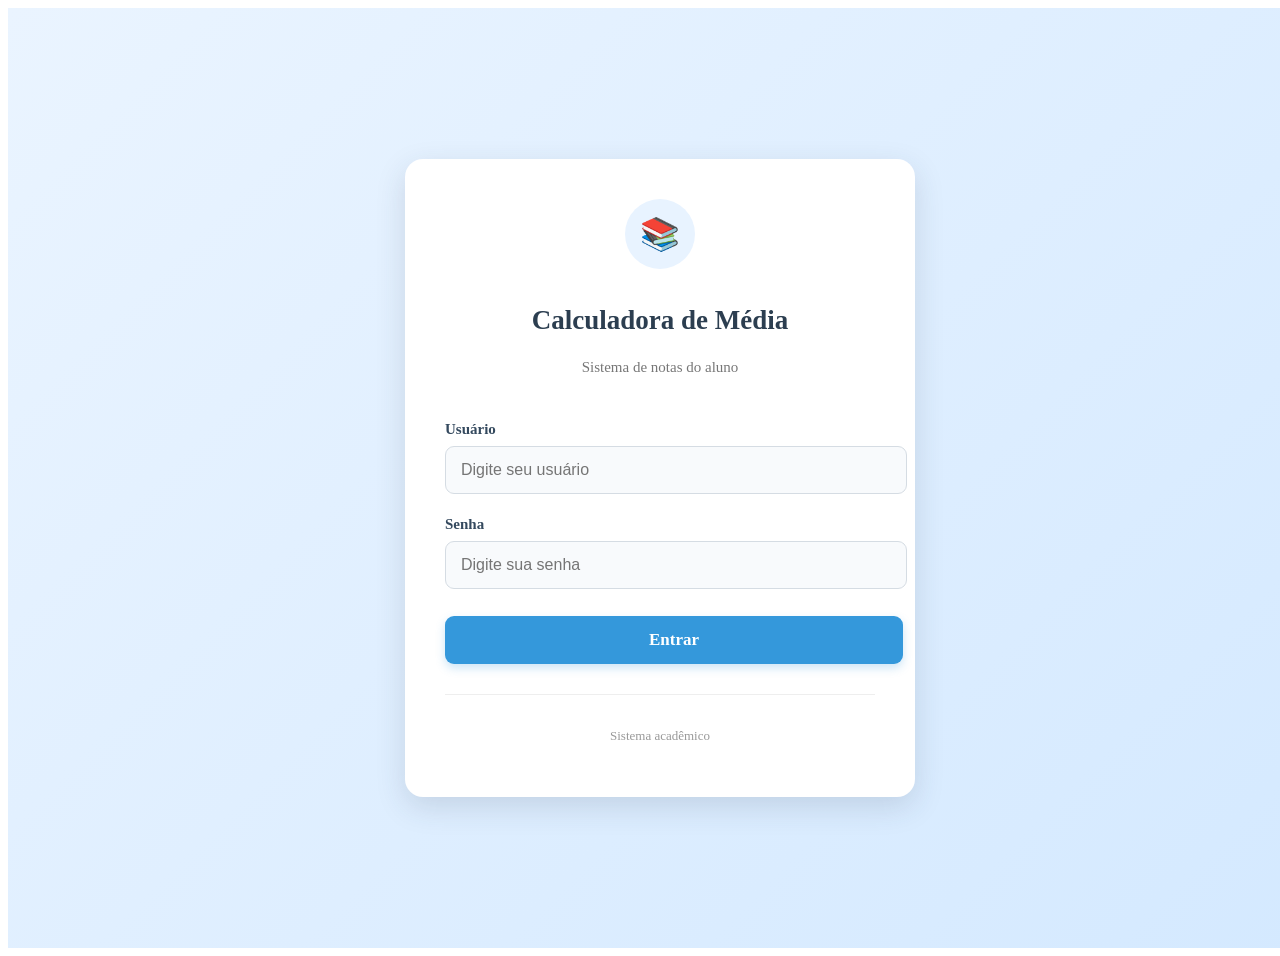
<file: index.html>
<!-- ARQUIVO RAIZ TEM QUE ESTAR FORA DE PASTAS, VAI SER O PRIMEIRO APARECER QUANDO ABRIR O SITE-->
<!DOCTYPE html>
<html lang="pt-br">

<head>
    <meta charset="UTF-8">
    <meta name="viewport" content="width=device-width, initial-scale=1.0">

    <title>Login - Calculadora de Média</title>

    <link rel="stylesheet" href="./css/login.css">
</head>

<body>

    <div class="login-container">

        <div class="login-card">

            <div class="login-header">

                <div class="icone">📚</div>

                <h1>Calculadora de Média</h1>

                <p>
                    Sistema de notas do aluno
                </p>

            </div>

            <div class="login-form">

                <label for="usuario">Usuário</label>

                <input
                    type="text"
                    id="usuario"
                    placeholder="Digite seu usuário"
                    required
                >

                <label for="senha">Senha</label>

                <input
                    type="password"
                    id="senha"
                    placeholder="Digite sua senha"
                    required
                >

                <a href="./html/media.html" class="botao">
                    Entrar
                </a>

            </div>

            <div class="login-footer">

                <p>
                    Sistema acadêmico
                </p>

            </div>

        </div>

    </div>

</body>

</html>
</file>
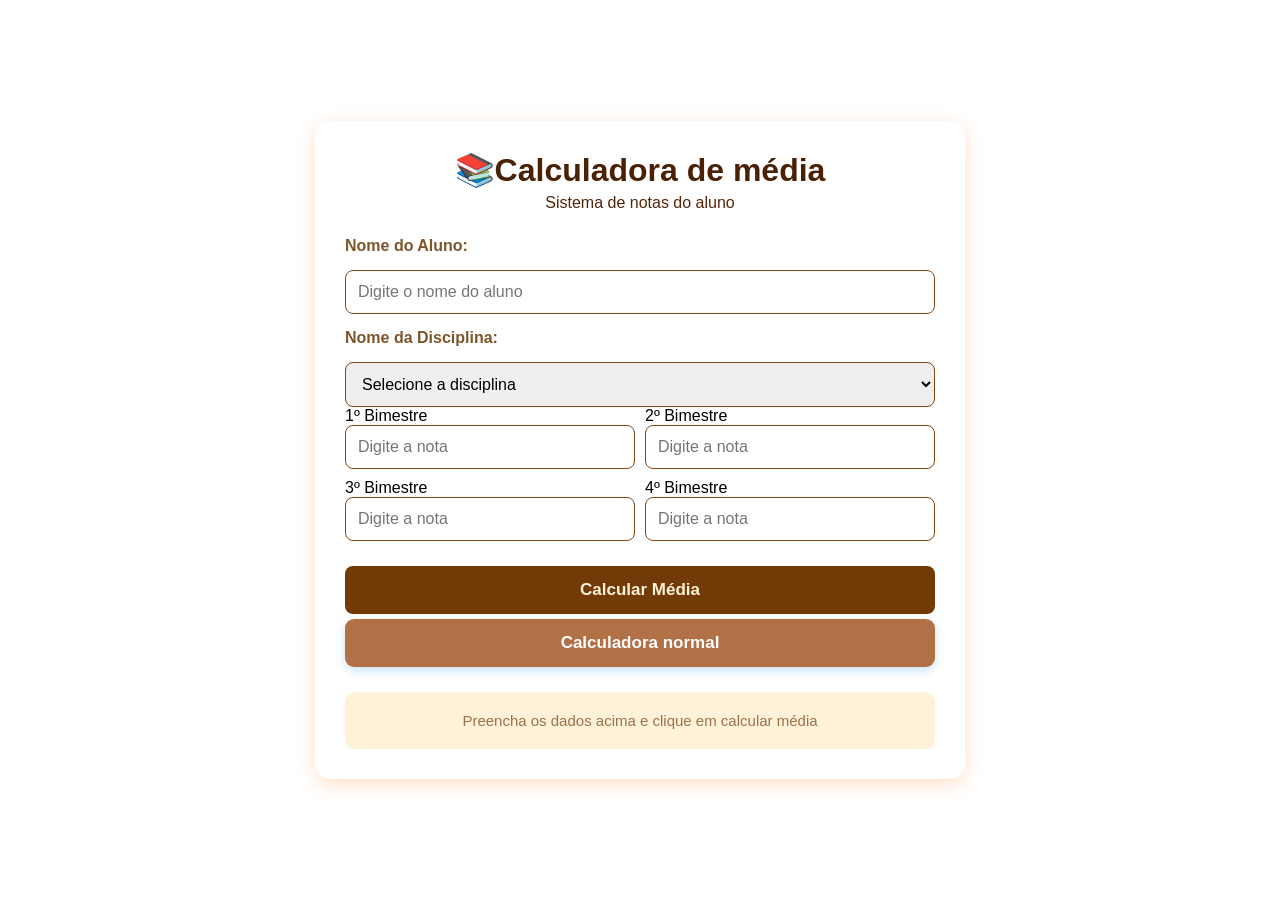
<file: html/media.html>
<!DOCTYPE html>
<html lang="pt-br">
<head>
    <meta charset="UTF-8">
    <meta name="viewport" content="width=device-width, initial-scale=1.0">
    <title>Calculo de média</title>
    <link rel="stylesheet" href="../css/style.css">
</head>
<body>

    <div class="container">


        <h1>📚Calculadora de média</h1>
        <p class="subtitulo">Sistema de notas do aluno</p>



    <div id="formulario">

        <label>Nome do Aluno:</label>

        <input type="text" id="nome" placeholder="Digite o nome do aluno" required>

        <label>Nome da Disciplina:</label>
        <select id="disciplina" required>
            <option value="">Selecione a disciplina</option>
            <option value="FDD">Fundamentos do Design Digital</option>
            <option value="FTDI">Fotografia Digital </option>
            <option value="PRAAI">Projetos de Áudio e Vídeo</option>

        </select>
    
    </div>

        <div class="notas">

            <div>

            <label>1º Bimestre</label>
            <input type="number" id="nota1" placeholder="Digite a nota" required>
            
            </div>


            <div>

            <label>2º Bimestre</label>
            <input type="number" id="nota2" placeholder="Digite a nota" required>

            </div>


            <div>

            <label>3º Bimestre</label>
            <input type="number" id="nota3" placeholder="Digite a nota" required>

            </div>


            <div>

            <label>4º Bimestre</label> 
            <input type="number" id="nota4" placeholder="Digite a nota" required>

            </div>

        </div>

        <button id="calcular" onclick="calcularmedia()" >
            Calcular Média
        </button>

         <button id="novocalculo" onclick="calcularnovo()" >
            Calcular Novamente
        </button>

        <a href="https://stumpoy.github.io/calculadora-normal/" id="link"> Calculadora normal </a>


    <div id="resultado" class="resultado">
            <p>Preencha os dados acima e clique em calcular média</p>
        </div>

    </div>


<script src="../js/calcular-media.js"></script>
</body>
</html>
</file>
<file: css/login.css>
/* ==============================
   TELA DE LOGIN
================================= */

.login-container {
    min-height: 100vh;
    width: 100%;

    display: flex;
    justify-content: center;
    align-items: center;

    padding: 20px;

    background: linear-gradient(
        135deg,
        #eaf4ff,
        #d4e9ff
    );
}


/* CARTÃO DE LOGIN */

.login-card {
    width: 100%;
    max-width: 430px;

    background: white;

    border-radius: 18px;

    padding: 40px;

    box-shadow:
        0 10px 30px rgba(44, 62, 80, 0.15);

    text-align: center;
}


/* CABEÇALHO */

.login-header {
    display: flex;
    flex-direction: column;
    align-items: center;

    margin-bottom: 30px;
}

.icone {
    width: 70px;
    height: 70px;

    margin-bottom: 18px;

    display: flex;
    justify-content: center;
    align-items: center;

    background: #e8f3ff;

    border-radius: 50%;

    font-size: 32px;
}

.login-header h1 {
    margin-bottom: 8px;

    color: #2c3e50;

    font-size: 27px;
}

.login-header p {
    color: #777;

    font-size: 15px;
}


/* FORMULÁRIO */

.login-form {
    width: 100%;

    text-align: left;
}

.login-form label {
    display: block;

    margin-bottom: 8px;

    color: #34495e;

    font-size: 15px;

    font-weight: bold;
}

.login-form input {
    width: 100%;

    padding: 14px 15px;

    margin-bottom: 22px;

    border: 1px solid #d5dce3;

    border-radius: 9px;

    background: #f8fafc;

    color: #2c3e50;

    font-size: 16px;

    transition: 0.2s;
}


/* CAMPO AO CLICAR */

.login-form input:focus {
    outline: none;

    border-color: #3498db;

    background: white;

    box-shadow:
        0 0 0 3px rgba(52, 152, 219, 0.15);
}


/* BOTÃO */

.botao {
    display: block;

    width: 100%;

    padding: 14px;

    margin-top: 5px;

    border-radius: 9px;

    background: #3498db;

    color: white;

    text-align: center;

    text-decoration: none;

    font-size: 17px;

    font-weight: bold;

    box-shadow:
        0 4px 10px rgba(52, 152, 219, 0.25);

    transition: 0.2s;
}


/* EFEITO DO BOTÃO */

.botao:hover {
    background: #2980b9;

    transform: translateY(-1px);

    box-shadow:
        0 6px 14px rgba(52, 152, 219, 0.30);
}


/* RODAPÉ */

.login-footer {
    margin-top: 30px;

    padding-top: 20px;

    border-top: 1px solid #eeeeee;

    text-align: center;
}

.login-footer p {
    color: #999;

    font-size: 13px;
}


/* RESPONSIVIDADE */

@media (max-width: 500px) {

    .login-card {
        padding: 30px 25px;
    }

    .login-header h1 {
        font-size: 23px;
    }

}
</file>
<file: css/style.css>
*{
    box-sizing:border-box;
    margin: 0;
    padding: 0;
}

body{
    font-family: 'Trebuchet MS', 'Lucida Sans Unicode', 'Lucida Grande', 'Lucida Sans', Arial, sans-serif;
    background: white;
    min-height: 100vh;
    display: flex;
    justify-content: center;
    align-items: center;
}

.container{
    background-color: rgb(255, 255, 255);
    width: 60%;
    max-width: 650px;
    padding: 30px;
    border-radius: 15px;
    box-shadow: 0 5px 20px rgb(255, 224, 200);

}

h1{
    text-align: center;
    color: #4a2105;
    margin-bottom: 5px;
    font-weight: 700;
}

.subtitulo{
    text-align: center;
    color: #532607;
    margin-bottom: 25px;
}


#formulario label{
    display: block;
    margin-top: 15px;
    margin-bottom: 15px;
    font-weight: bold;
    color: rgb(126, 86, 43);
}

input, select{
    width: 100%;
    padding: 12px;
    border: 1px solid rgb(132, 71, 24);
    border-radius: 8px;
    font-size: 16px;
    
}

input:focus, select:focus{
    outline: none;
    outline: 1px solid rgb(114, 47, 8);
}

input:valid, select:valid{
    border: 2px solid #520020;
    background-color: hsl(42, 100%, 98%);
}

.notas{
    display: grid;
    grid-template-columns: 1fr 1fr;
    gap: 10px;
}

button{
    width: 100%;
    margin-top: 25px;
    padding: 14px;
    border: none;
    border-radius: 8px;
    background: #713a06;
    color: #fff2d9;
    font-size: 17px;
    font-weight: bold;
    cursor: pointer;
}

button:hover{
    background-color: rgb(77, 32, 0);
    transition: 1s;
    padding: 16px 5px;
}

.resultado{
    text-align: center;
    margin-top: 25px;
    color: #723f0fb7;
    padding: 20px;
    border-radius: 10px;
    background-color: #fff2d9;
    font-size: 15px;
}

.aprovado{
    color: #83ca3c;
    font-weight: bold;
    font-size: 20px;
}

.reprovado{
    color: #b72222;
    font-weight: bold;
    font-size: 20px;
}

.recuperacao{
    color: #ff8400;
    font-weight: bold;
    font-size: 20px;
}

#link {
    display: block;
    width: 100%;
    padding: 14px;
    margin-top: 5px;
    border-radius: 9px;
    background: #b27047;
    color: white;
    text-align: center;
    text-decoration: none;
    font-size: 17px;
    font-weight: bold;
    box-shadow:
        0 4px 10px rgba(52, 152, 219, 0.25);

    transition: 1.2s;
}

#link:hover{
    background-color: #895d42;
}
</file>
